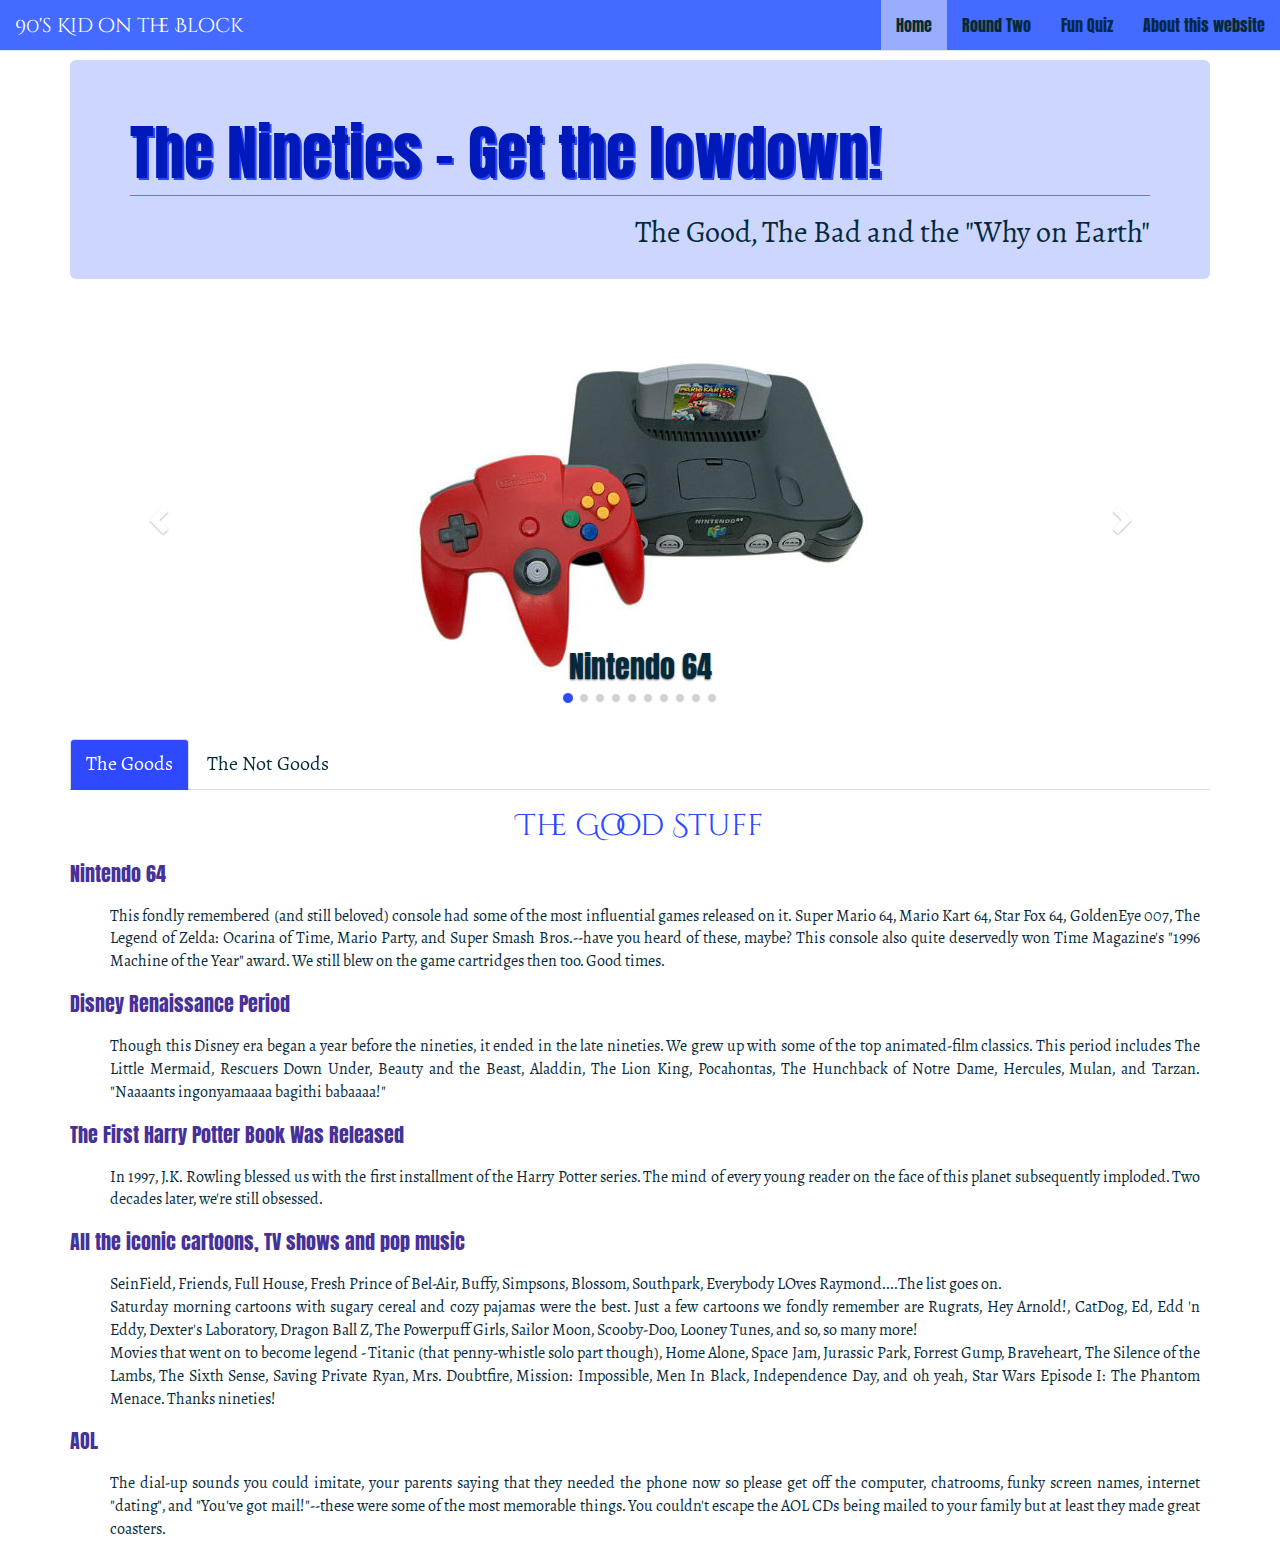
<file: index.html>
<!DOCTYPE html>
<html lang="en">
    <head>
      <meta charset="UTF-8">

      <meta http-equiv="X-UA-Compatible" content="IE=edge">
      <meta name="viewport" content="width=device-width, initial-scale=1">
      <title>90's trends</title>

      <!-- Bootstrap -->
      <link href="css/bootstrap.css" rel="stylesheet">
      <link rel="stylesheet" href="css/style.css">
      <link href="https://fonts.googleapis.com/css?family=Anton|Sahitya|Cinzel+Decorative:700" rel="stylesheet">

    </head>
<body>
    <nav class="navbar navbar-default navbar-fixed-top">
      <div class="container-fluid">
        <!-- Brand and toggle get grouped for better mobile display -->
        <div class="navbar-header">
          <button type="button" class="navbar-toggle collapsed" data-toggle="collapse" data-target="#bs-example-navbar-collapse-1" aria-expanded="false">
            <span class="sr-only">Toggle navigation</span>
            <span class="icon-bar"></span>
            <span class="icon-bar"></span>
            <span class="icon-bar"></span>
          </button>
            <a class="navbar-brand" href="#"><span>90's Kid on the Block</span></a>
        </div>

        <!-- Collect the nav links, forms, and other content for toggling -->
        <div class="collapse navbar-collapse" id="bs-example-navbar-collapse-1">
          <ul class="nav navbar-nav navbar-right">
            <li class="active"><a href="#">Home<span class="sr-only">(current)</span></a></li>
            <li><a href="comeback.html">Round Two</a></li>
            <li><a href="quiz.html">Fun Quiz</a></li>
            <li><a href="about.html">About this website</a></li>
          </ul>
            
        </div><!-- /.navbar-collapse -->
      </div><!-- /.container-fluid -->
    </nav>
    
      <div class="container">
          <div class="jumbotron main-heading-page">
            <h1 class="page-header">The Nineties - Get the lowdown!</h1>
            <h3 class="small-heading-page">The Good, The Bad and the "Why on Earth"</h3>
          </div>

          <div id="carousel-example-generic" class="carousel slide" data-ride="carousel">
              <!-- Indicators -->
              <ol class="carousel-indicators">
                      <li data-target="#carousel-example-generic" data-slide-to="0" class="active"></li>
                <li data-target="#carousel-example-generic" data-slide-to="1"></li>
                <li data-target="#carousel-example-generic" data-slide-to="2"></li>
                <li data-target="#carousel-example-generic" data-slide-to="3"></li>
                <li data-target="#carousel-example-generic" data-slide-to="4"></li>
                <li data-target="#carousel-example-generic" data-slide-to="5"></li>
                <li data-target="#carousel-example-generic" data-slide-to="6"></li>
                <li data-target="#carousel-example-generic" data-slide-to="7"></li>
                <li data-target="#carousel-example-generic" data-slide-to="8"></li>
                <li data-target="#carousel-example-generic" data-slide-to="9"></li>  
              </ol>

              <!-- Wrapper for slides -->
              <div class="carousel-inner" role="listbox">
                <div class="item active">
                  <img src="images/good_1_nintendo.jpg" alt="Nintendo 64" class="img-responsive center-block">
                  <div class="carousel-caption">
                      <p class="text-carousel-alt">Nintendo 64</p>
                  </div>
                </div>

                <div class="item">
                  <img src="images/bad_1_bowlcut.jpg" alt="Bowl Cut" class="img-responsive center-block">
                  <div class="carousel-caption">
                        <p class="text-carousel">The Bowl-cut</p>
                  </div>
                </div>

                <div class="item">
                  <img src="images/good_2_disney.jpg" alt="Disney Renainssance" class="img-responsive center-block">
                  <div class="carousel-caption">
                      <p class="text-carousel-alt">Disney's Renainssance Period</p>
                  </div>
                </div>
                
                <div class="item">
                  <img src="images/bad_2_overall.jpg" alt="Overall" class="img-responsive center-block">
                  <div class="carousel-caption">
                      <p class="text-carousel">Overalls</p>
                  </div>
                </div>
                
                <div class="item">
                  <img src="images/good_3_hp.jpg" alt="First Harry Potter Book" class="img-responsive center-block">
                  <div class="carousel-caption">
                      <p class="text-carousel">Harry Potter Series</p>
                  </div>
                </div>
                
                <div class="item">
                  <img src="images/bad_3_tiedye.png" alt="Tiedye" class="img-responsive center-block">
                  <div class="carousel-caption">
                      <p class="text-carousel">The Tie-dye Trend</p>
                  </div>
                </div>
                
                <div class="item">
                  <img src="images/good_4_tvshows.png" alt="90s iconic Entertainment" class="img-responsive center-block">
                  <div class="carousel-caption">
                      <p class="text-carousel-alt">90's TV and Music</p>
                  </div>
                </div>
                
                <div class="item">
                  <img src="images/bad_4_Y2K.jpg" alt="Y2K" class="img-responsive center-block">
                  <div class="carousel-caption">
                      <p class="text-carousel">Y2K</p>
                  </div>
                </div>
                
                <div class="item">
                  <img src="images/good_5_AOL.png" alt="AOL" class="img-responsive center-block">
                  <div class="carousel-caption">
                      <p class="text-carousel-alt">America Online</p>
                  </div>
                </div>
                
                <div class="item">
                  <img src="images/bad_5_fannypack.jpg" alt="Fannypack" class="img-responsive center-block">
                  <div class="carousel-caption">
                      <p class="text-carousel-alt">Fanny pack</p>
                  </div>
                </div>
                
              </div>

              <!-- Controls -->
              <a class="left carousel-control" href="#carousel-example-generic" role="button" data-slide="prev">
                <span class="glyphicon glyphicon-chevron-left" aria-hidden="true"></span>
                <span class="sr-only">Previous</span>
              </a>
              <a class="right carousel-control" href="#carousel-example-generic" role="button" data-slide="next">
                <span class="glyphicon glyphicon-chevron-right" aria-hidden="true"></span>
                <span class="sr-only">Next</span>
              </a>
            </div>

            <div> <!-- tab section opens -->
              <!-- Nav tabs -->
              <ul class="nav nav-tabs" role="tablist">
                <li role="presentation" class="active"><a href="#good" aria-controls="home" role="tab" data-toggle="tab">The Goods</a></li>
                
                <li role="presentation"><a href="#bad" aria-controls="profile" role="tab" data-toggle="tab">The Not Goods</a></li>
              </ul>
              <!-- Tab panes -->
              <div class="tab-content">
                <div role="tabpanel" class="tab-pane active" id="good">
                  <h1 class="title text-heading-med">The Good Stuff</h1>
                    <h3 class="text-heading-sml">Nintendo 64</h3>
                    <p class="reg-text">This fondly remembered (and still beloved) console had some of the most influential games released on it. Super Mario 64, Mario Kart 64, Star Fox 64, GoldenEye 007, The Legend of Zelda: Ocarina of Time, Mario Party, and Super Smash Bros.--have you heard of these, maybe? This console also quite deservedly won Time Magazine's "1996 Machine of the Year" award. We still blew on the game cartridges then too. Good times.</p>
                    
                    <h3 class="text-heading-sml">Disney Renaissance Period</h3>
                    <p class="reg-text">Though this Disney era began a year before the nineties, it ended in the late nineties. We grew up with some of the top animated-film classics. This period includes The Little Mermaid, Rescuers Down Under, Beauty and the Beast, Aladdin, The Lion King, Pocahontas, The Hunchback of Notre Dame, Hercules, Mulan, and Tarzan. "Naaaants ingonyamaaaa bagithi babaaaa!"</p>
                    
                    <h3 class="text-heading-sml">The First Harry Potter Book Was Released</h3>
                    <p class="reg-text">In 1997, J.K. Rowling blessed us with the first installment of the Harry Potter series. The mind of every young reader on the face of this planet subsequently imploded. Two decades later, we're still obsessed.</p>
                    
                    <h3 class="text-heading-sml">All the iconic cartoons, TV shows and pop music</h3>
                    <p class="reg-text">SeinField, Friends, Full House, Fresh Prince of Bel-Air, Buffy, Simpsons, Blossom, Southpark, Everybody LOves Raymond....The list goes on.<br>Saturday morning cartoons with sugary cereal and cozy pajamas were the best. Just a few cartoons we fondly remember are Rugrats, Hey Arnold!, CatDog, Ed, Edd 'n Eddy, Dexter's Laboratory, Dragon Ball Z, The Powerpuff Girls, Sailor Moon, Scooby-Doo, Looney Tunes, and so, so many more!<br>Movies that went on to become legend - Titanic (that penny-whistle solo part though), Home Alone, Space Jam, Jurassic Park, Forrest Gump, Braveheart, The Silence of the Lambs, The Sixth Sense, Saving Private Ryan, Mrs. Doubtfire, Mission: Impossible, Men In Black, Independence Day, and oh yeah, Star Wars Episode I: The Phantom Menace. Thanks nineties!</p>
                    
                    <h3 class="text-heading-sml">AOL</h3>
                    <p class="reg-text">The dial-up sounds you could imitate, your parents saying that they needed the phone now so please get off the computer, chatrooms, funky screen names, internet "dating", and "You've got mail!"--these were some of the most memorable things. You couldn't escape the AOL CDs being mailed to your family but at least they made great coasters.</p>
                </div>
                <div role="tabpanel" class="tab-pane" id="bad">
                  <h1 class="title text-heading-med">The Bads</h1>
                    <h3 class="text-heading-sml">The Bowl Cut</h3>
                    <p class="reg-text">Worse - Parting our stupid bowl cuts right down the center.</p>
                    
                    <h3 class="text-heading-sml">Overalls</h3>
                    <p class="reg-text">Even worse-  overalls over just one shoulder.Listen, wearing overalls was a questionable choice in the first place, but this is just abuse.If you are an adult who can pull off wearing overalls, I envy you beyond belief. This trend is invariably slouchy, sloppy, and makes you look like a toddler — yet somehow, it's still going strong.</p>
                    
                    <h3 class="text-heading-sml">Everything Tie-dye</h3>
                    <p class="reg-text">Tie-Dye was rampant in the 90’s.  It was like suddenly it was ok to make your own giant tie-dye t-shirt and wear it every day….with pants that didn’t match.</p>
                    
                    <h3 class="text-heading-sml">Freaking about the Y2K</h3>
                    <p class="reg-text">Everyone thought the world was going to end and then nothing happened. So very anticlimactic. So very '90s. After the 21st century rolled in without any major problems, the millennium bug was quickly forgotten—but whether the panicked prep was an overreaction remains up for debate.</p>
                    
                    <h3 class="text-heading-sml">Fanny Packs</h3>
                    <p class="reg-text">Fanny packs were a notable equalizer in fashion. Everybody looked great in them! Not! And they came in the following colors: Neon, neon, and weird-stuffed-animal-with-zippers-on-their-bellies. What did anyone ever keep in them, anyway?</p>
                </div>
              </div>
        </div> <!-- Tab Section Closes -->


      </div><!-- Closes .container -->

  <script src="js/jquery-3.2.1.min.js"></script>
  <script src="js/bootstrap.js"></script>
  <script src="js/script.js"></script>
</body>
</html>
</file>
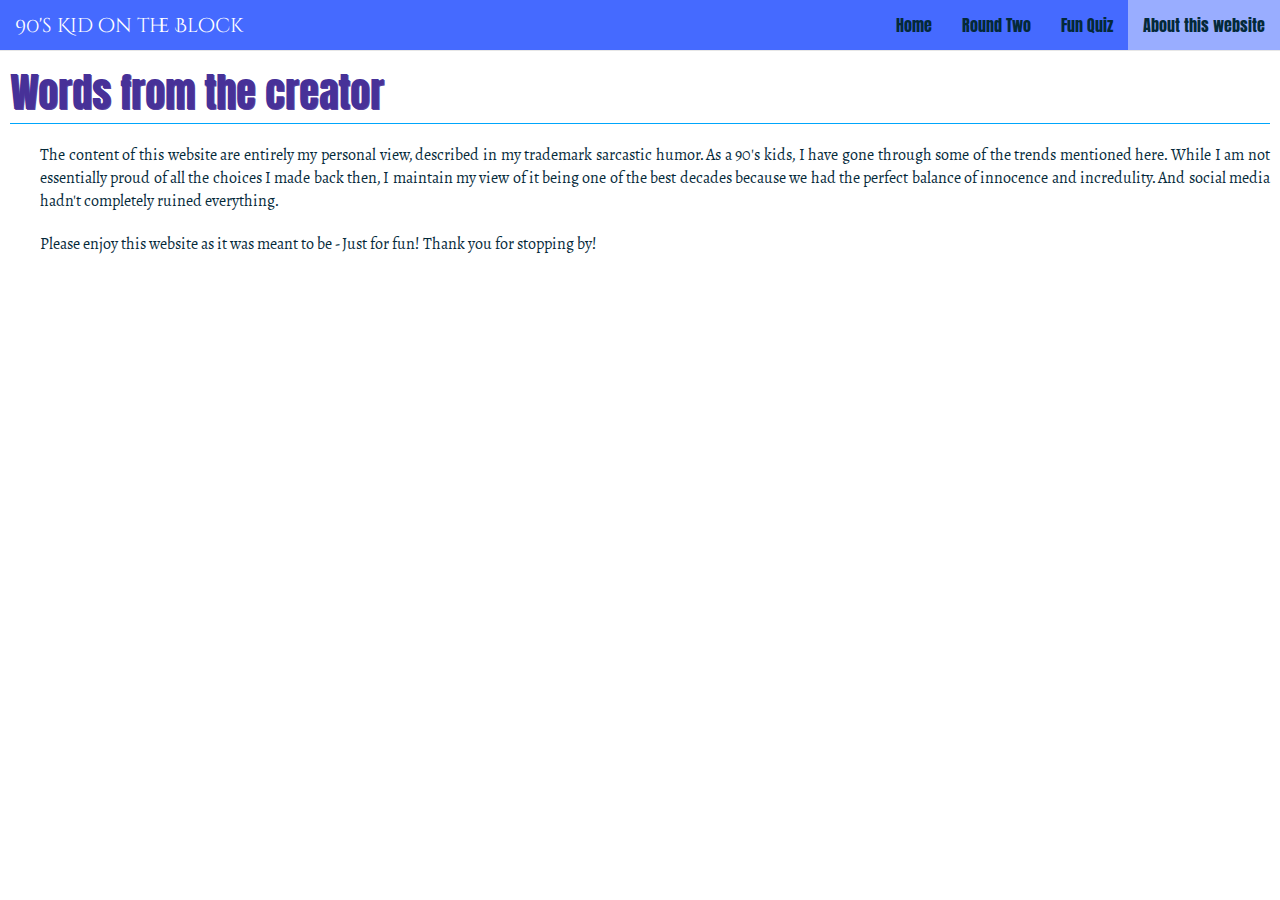
<file: about.html>
<!DOCTYPE html>
<html>
  <head>
     <meta charset="utf-8">
      <meta http-equiv="X-UA-Compatible" content="IE=edge">
      <meta name="viewport" content="width=device-width, initial-scale=1">
      <link href="css/bootstrap.css" rel="stylesheet">
      <link href="css/style.css" rel="stylesheet">
      <link href="https://fonts.googleapis.com/css?family=Anton|Sahitya|Cinzel+Decorative:700" rel="stylesheet">
    
    <title>About</title>

  </head>
  <body>
     <nav class="navbar navbar-default navbar-fixed-top">
      <div class="container-fluid">
        <!-- Brand and toggle get grouped for better mobile display -->
        <div class="navbar-header">
          <button type="button" class="navbar-toggle collapsed" data-toggle="collapse" data-target="#bs-example-navbar-collapse-1" aria-expanded="false">
            <span class="sr-only">Toggle navigation</span>
            <span class="icon-bar"></span>
            <span class="icon-bar"></span>
            <span class="icon-bar"></span>
          </button>
          <a class="navbar-brand" href="index.html"><span>90's Kid on the Block</span></a>
        </div>

        <!-- Collect the nav links, forms, and other content for toggling -->
        <div class="collapse navbar-collapse" id="bs-example-navbar-collapse-1">
          <ul class="nav navbar-nav navbar-right">
            <li><a href="index.html">Home</a></li>
            <li><a href="comeback.html">Round Two</a></li>
            <li><a href="quiz.html">Fun Quiz</a></li>
            <li class="active"><a href="#">About this website<span class="sr-only">(current)</span></a></li>
          </ul>
            
        </div><!-- /.navbar-collapse -->
      </div><!-- /.container-fluid -->
    </nav>
    
    <h3 class="text-heading page-header">Words from the creator</h3>
    <p class="reg-text">The content of this website are entirely my personal view, described in my trademark sarcastic humor. As a 90's kids, I have gone through some of the trends mentioned here. While I am not essentially proud of all the choices I made back then, I maintain my view of it being one of the best decades because we had the perfect balance of innocence and incredulity. And social media hadn't completely ruined everything.</p> 
    <p class="reg-text">Please enjoy this website as it was meant to be - Just for fun! Thank you for stopping by!</p>
    
    <!-- Always load scripts at the bottom of the body   -->
    <script src="js/jquery-3.2.1.min.js"></script>
    <script src="js/bootstrap.js"></script>
    <script src="js/script.js"></script>
      
  </body>
</html>
</file>
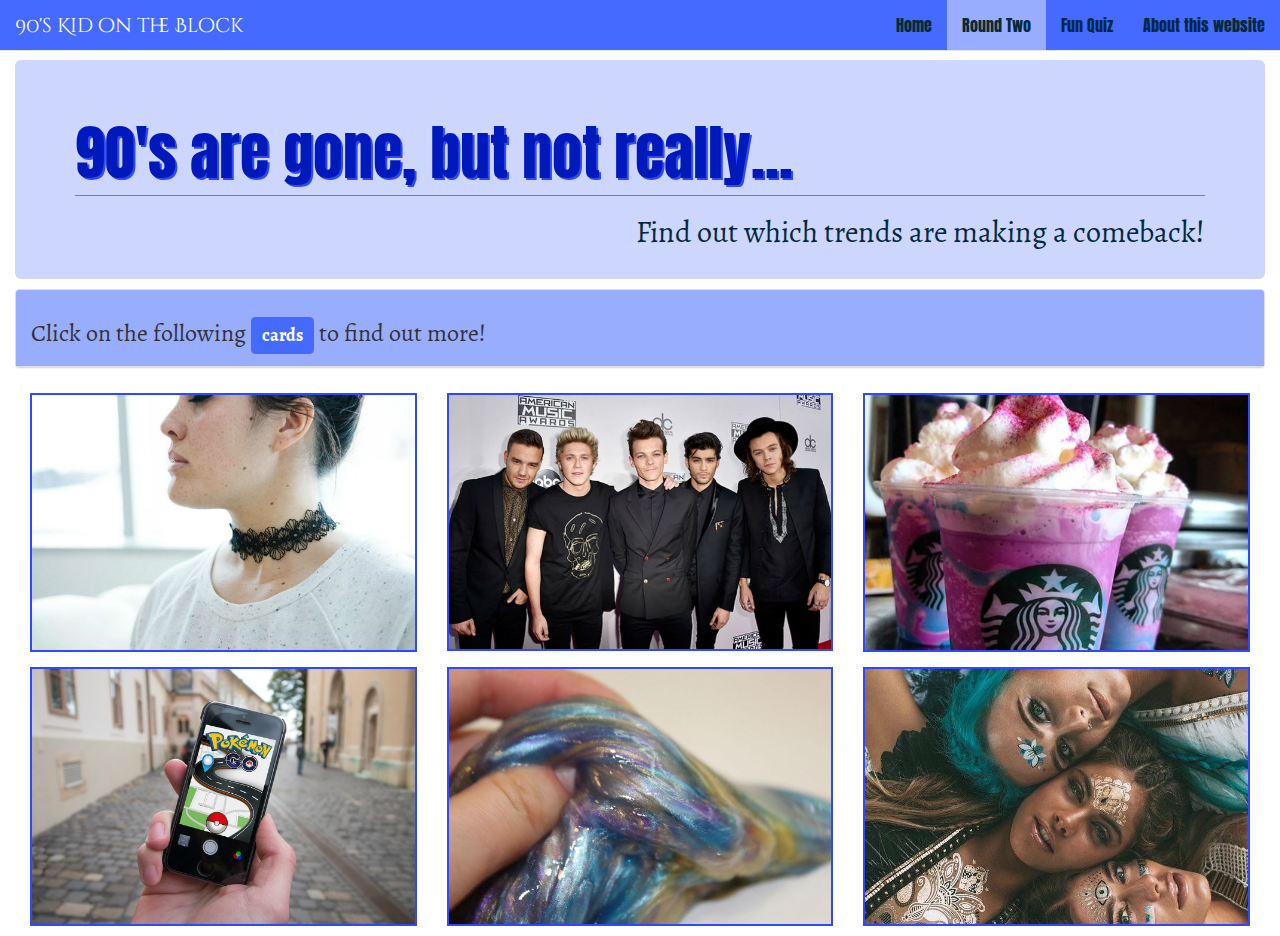
<file: comeback.html>
<!DOCTYPE html>
<html lang="en">

<head>
    <meta charset="UTF-8">
    <meta http-equiv="X-UA-Compatible" content="IE=edge">
    <meta name="viewport" content="width=device-width, initial-scale=1">
    <title>Comeback Trends</title>
    <!-- Bootstrap -->
    <link href="css/bootstrap.css" rel="stylesheet">
    <link rel="stylesheet" href="css/style.css">
    <link href="https://fonts.googleapis.com/css?family=Anton|Sahitya|Cinzel+Decorative:700" rel="stylesheet">
   
</head>

<body>
    <nav class="navbar navbar-default navbar-fixed-top">
      <div class="container-fluid">
        <!-- Brand and toggle get grouped for better mobile display -->
        <div class="navbar-header">
          <button type="button" class="navbar-toggle collapsed" data-toggle="collapse" data-target="#bs-example-navbar-collapse-1" aria-expanded="false">
            <span class="sr-only">Toggle navigation</span>
            <span class="icon-bar"></span>
            <span class="icon-bar"></span>
            <span class="icon-bar"></span>
          </button>
          <a class="navbar-brand" href="index.html"><span>90's Kid on the Block</span></a>
        </div>

        <!-- Collect the nav links, forms, and other content for toggling -->
        <div class="collapse navbar-collapse" id="bs-example-navbar-collapse-1">
          <ul class="nav navbar-nav navbar-right">
            <li><a href="index.html">Home</a></li>
            <li class="active"><a href="#">Round Two<span class="sr-only">(current)</span></a></li>
            <li><a href="quiz.html">Fun Quiz</a></li>
            <li><a href="about.html">About this website</a></li>
          </ul>
            
        </div><!-- /.navbar-collapse -->
      </div><!-- /.container-fluid -->
    </nav>
    <div class="container-fluid">
        <div class="jumbotron main-heading-page">
            <h1 class="page-header">90's are gone, but not really...</h1>
            <h3 class="small-heading-page">Find out which trends are making a comeback!</h3>
        </div>

        <div class="panel panel-default">
            <div class="panel-heading">
                <h3>Click on the following <span class="label label-default">cards</span>  to find out more!</h3> </div>
        </div>
        <!-- closes .panel -->
            
            <div class="col-md-4 col-sm-6 col-xs-12">
                <img src="images/choker-now.jpg" alt="choker-now" class="img-responsive img-modal" data-toggle="modal" data-target="#myModal1">

            </div>
            <!-- closes .col -->
            
            <div class="col-md-4 col-sm-6 col-xs-12">
                <img src="images/boy-band-now.jpg" alt="boy-band-now" class="img-responsive img-modal" data-toggle="modal" data-target="#myModal2">

            </div>
            <!-- closes .col -->
            
            <div class="col-md-4 col-sm-6 col-xs-12">
                <img src="images/rainbow-now.jpg" alt="rainbow-now" class="img-responsive img-modal" data-toggle="modal" data-target="#myModal3">

            </div>
            <!-- closes .col -->
            
            <div class="col-md-4 col-sm-6 col-xs-12">
                <img src="images/pokemon-now.png" alt="pokemon-now" class="img-responsive img-modal" data-toggle="modal" data-target="#myModal4">

            </div>
            <!-- closes .col -->
            
            <div class="col-md-4 col-sm-6 col-xs-12">
                <img src="images/slime_now.jpg" alt="slime_now" class="img-responsive img-modal" data-toggle="modal" data-target="#myModal5">

            </div>
            <!-- closes .col -->
            
            <div class="col-md-4 col-sm-6 col-xs-12">
                <img src="images/face-paint-now.jpg" alt="face-paint-now" class="img-responsive img-modal" data-toggle="modal" data-target="#myModal6">

            </div>
            <!-- closes .col -->
            
            
          
       
    </div>
    <!-- Closes .container -->
    
    <!-- Modal -->

    
      <div class="modal fade" id="myModal1" tabindex="-1" role="dialog" aria-labelledby="myModalLabel">
      <div class="modal-dialog" role="document">
        <div class="modal-content">
          <div class="modal-header">
            <button type="button" class="close" data-dismiss="modal" aria-label="Close"><span aria-hidden="true">&times;</span></button>
            <h3 class="modal-title text-heading-sml" id="myModalLabel">The Choker Necklace</h3>
          </div>
          <div class="modal-body">
            <img src="images/choker-then.jpg" class="img-responsive" alt="">
             <p class="text">The biggest '90s comeback of all may belong to the statement choker, which, over the past two-or-so years, found its way onto the neck of every Insta-girl and her mother (in some cases, literally).</p>          

          </div>
          <div class="modal-footer">
            <button type="button" class="btn btn-default btn-quiz" data-dismiss="modal">Close</button>
          </div>
        </div>
      </div>
    </div>
    
    <div class="modal fade" id="myModal2" tabindex="-1" role="dialog" aria-labelledby="myModalLabel">
      <div class="modal-dialog" role="document">
        <div class="modal-content">
          <div class="modal-header">
            <button type="button" class="close" data-dismiss="modal" aria-label="Close"><span aria-hidden="true">&times;</span></button>
            <h3 class="modal-title text-heading-sml" id="myModalLabel">Boy Bands</h3>
          </div>
          <div class="modal-body">
            <img src="images/boy-band-then.jpg" class="img-responsive" alt="">
             <p class="text">The 90's were chokeful of Boy Bands, each with a very loyal fan-base. Team N'Sync and Team Backstreet Boys butt heads even today! The recent resurgence of boy bands both new and old, including the uber-popular one from across the pond to K- and J-pop, proves that the trend is far from over.</p>          

          </div>
          <div class="modal-footer">
            <button type="button" class="btn btn-default btn-quiz" data-dismiss="modal">Close</button>
          </div>
        </div>
      </div>
    </div>
    
    <div class="modal fade" id="myModal3" tabindex="-1" role="dialog" aria-labelledby="myModalLabel">
      <div class="modal-dialog" role="document">
        <div class="modal-content">
          <div class="modal-header">
            <button type="button" class="close" data-dismiss="modal" aria-label="Close"><span aria-hidden="true">&times;</span></button>
            <h3 class="modal-title text-heading-sml" id="myModalLabel">Lisa Frank paraphernalia </h3>
          </div>
          <div class="modal-body">
            <img src="images/rainbow-then.jpg" class="img-responsive" alt="">
             <p class="text">One word: rainbow. Rainbow cats, rainbow unicorns by rainbows, rainbow puppies painting rainbows on a rainbow gradient background. Rainbow rainbows, man. 2017 rendition? Unicorn Frappe and Rainbow Make-up.</p>   

          </div>
          <div class="modal-footer">
            <button type="button" class="btn btn-default btn-quiz" data-dismiss="modal">Close</button>
          </div>
        </div>
      </div>
    </div>
    
    <div class="modal fade" id="myModal4" tabindex="-1" role="dialog" aria-labelledby="myModalLabel">
      <div class="modal-dialog" role="document">
        <div class="modal-content">
          <div class="modal-header">
            <button type="button" class="close" data-dismiss="modal" aria-label="Close"><span aria-hidden="true">&times;</span></button>
            <h3 class="modal-title text-heading-sml" id="myModalLabel">Pokemon</h3>
          </div>
          <div class="modal-body">
            <img src="images/pokemon-then.png" class="img-responsive" alt="">
             <p class="text">Gotta collect 'em all! Remember the much-coveted holographic cards? Many allowances were spent on booster packs. Many childhood dreams were realized and shattered with Pokemon cards. 2016 saw older millennials blindly walking into walls, trying to catch that ever elusive Pikachu, but maybe also getting some much needed cardio?</p>          

          </div>
          <div class="modal-footer">
            <button type="button" class="btn btn-default btn-quiz" data-dismiss="modal">Close</button>
          </div>
        </div>
      </div>
    </div>
    
    
    <div class="modal fade" id="myModal5" tabindex="-1" role="dialog" aria-labelledby="myModalLabel">
      <div class="modal-dialog" role="document">
        <div class="modal-content">
          <div class="modal-header">
            <button type="button" class="close" data-dismiss="modal" aria-label="Close"><span aria-hidden="true">&times;</span></button>
            <h3 class="modal-title text-heading-sml" id="myModalLabel">Slime</h3>
          </div>
          <div class="modal-body">
            <img src="images/slime-then.jpg" class="img-responsive" alt="">
             <p class="text">It started quietly last summer, when social media watchers began buzzing about it. Tweens had struck on a recipe for a mucilaginous, stomach-turning substance and were posting videos of themselves playing with it. Somewhere between art and a stress ball, the trend that started with Thai teens most closely resembles the ’90s Nickelodeon toy “Gak.” But, unlike its corporate counterpart, the current fascination with slime has to do in part with creators finding the perfect formulas.</p>          

          </div>
          <div class="modal-footer">
            <button type="button" class="btn btn-default btn-quiz" data-dismiss="modal">Close</button>
          </div>
        </div>
      </div>
    </div>    
    
    
    <div class="modal fade" id="myModal6" tabindex="-1" role="dialog" aria-labelledby="myModalLabel">
      <div class="modal-dialog" role="document">
        <div class="modal-content">
          <div class="modal-header">
            <button type="button" class="close" data-dismiss="modal" aria-label="Close"><span aria-hidden="true">&times;</span></button>
            <h3 class="modal-title text-heading-sml" id="myModalLabel">Slime</h3>
          </div>
          <div class="modal-body">
            <img src="images/face-paint-then.jpg" class="img-responsive" alt="">
             <p class="text">The thing to do if you're famous right now is sticking things to your face, and it's bringing us back to the '90s when Gwen Stefani was wearing fashion bindis. </p>          

          </div>
          <div class="modal-footer">
            <button type="button" class="btn btn-default btn-quiz" data-dismiss="modal">Close</button>
          </div>
        </div>
      </div>
    </div>   
    
    
    <!-- Always load scripts at the bottom of the body   -->
    <script src="js/jquery-3.2.1.min.js"></script>
    <script src="js/bootstrap.js"></script>
    <script src="js/script.js"></script>
</body>

</html>
</file>
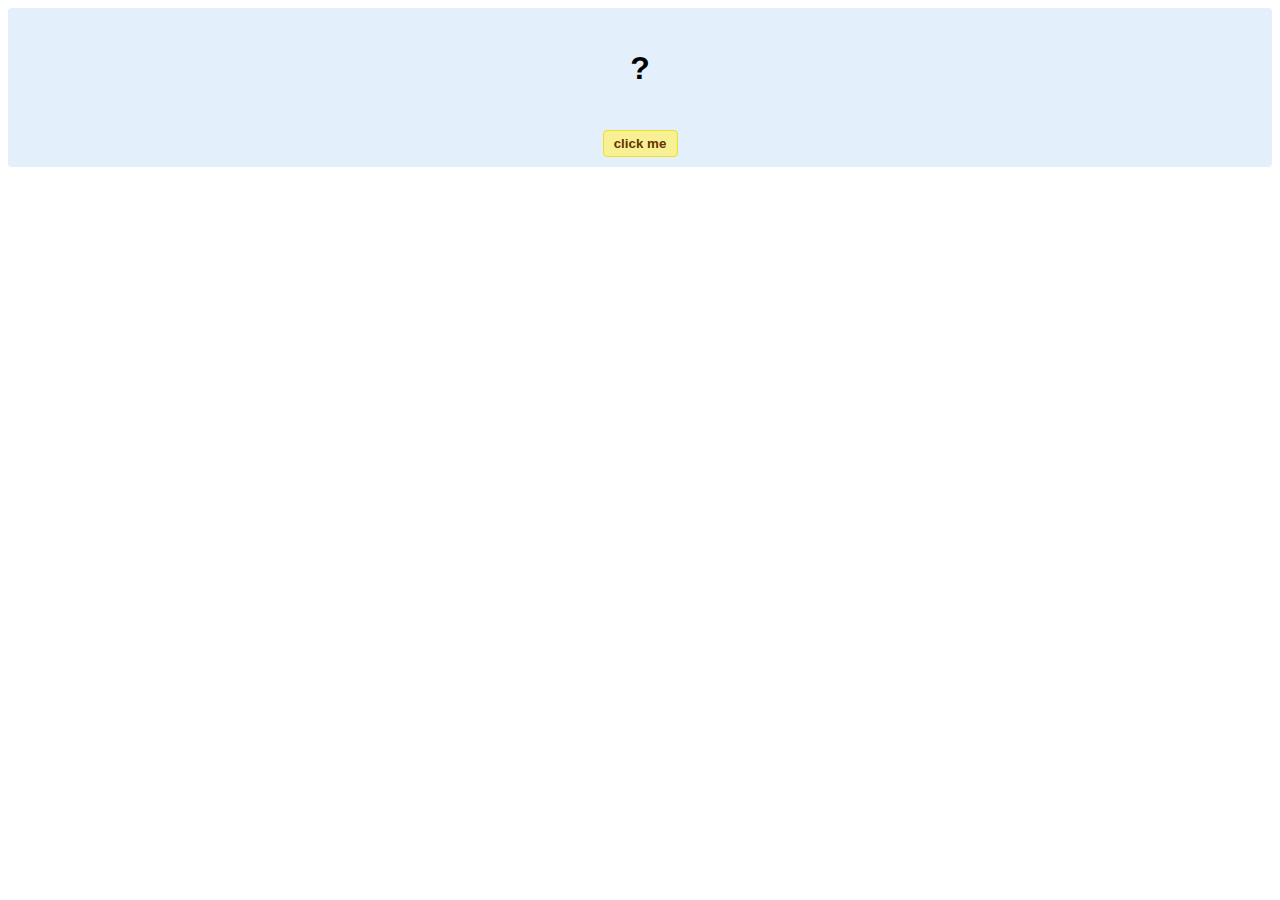
<file: hello-world.html>
<!DOCTYPE html>
<!-- HTML5 Hello world by kirupa - http://www.kirupa.com/html5/getting_your_feet_wet_html5_pg1.htm -->
<html lang="en-us">

<head>
<meta charset="utf-8">
<title>Hello...</title>
<style type="text/css">
#mainContent {
	font-family: Arial, Helvetica, sans-serif;
	font-size: xx-large;
	font-weight: bold;
	background-color: #E3F0FB;
	border-radius: 4px;
	padding: 10px;
	text-align: center;
}
.buttonStyle {
	border-radius: 4px;
	border: thin solid #F0E020;
	padding: 5px;
	background-color: #F8F094;
	font-family: "Segoe UI", Tahoma, Geneva, Verdana, sans-serif;
	font-weight: bold;
	color: #663300;
	width: 75px;
}

.buttonStyle:hover {
	border: thin solid #FFCC00;
	background-color: #FCF9D6;
	color: #996633;
	cursor: pointer;
}
.buttonStyle:active {
	border: thin solid #99CC00;
	background-color: #F5FFD2;
	color: #669900;
	cursor: pointer;
}

</style>
</head>

<body>
<div id="mainContent">
<p id="helloText">?</p>
<button id="clickButton" class="buttonStyle">click me</button>
</div>
<script> 
var myButton = document.getElementById("clickButton");
var myText = document.getElementById("helloText");

myButton.addEventListener('click', doSomething, false)

function doSomething() {
	myText.textContent = "hello, world!";
}
</script>

</body>
</html>
</file>
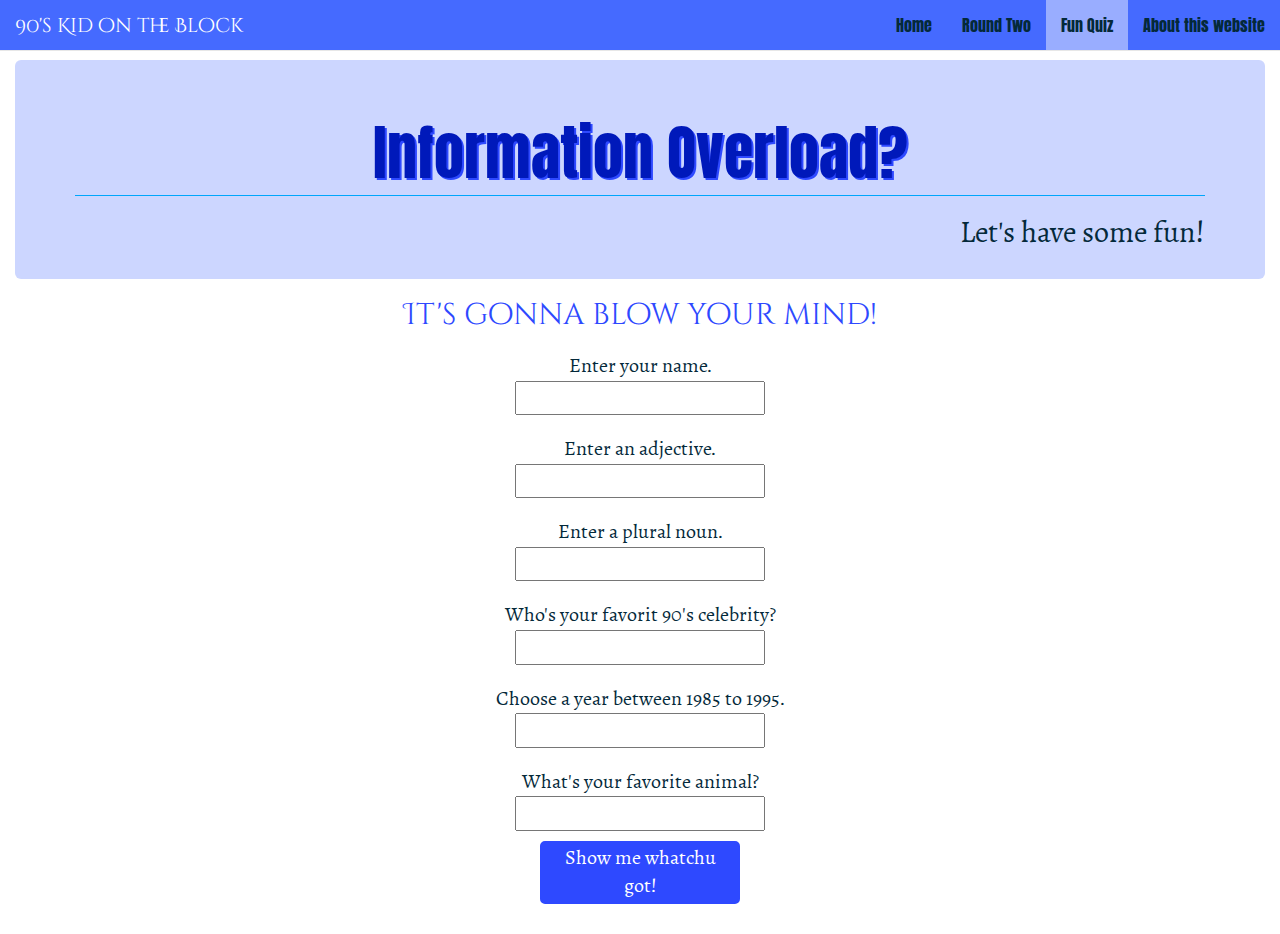
<file: quiz.html>
<!DOCTYPE html>
<html lang="en">
<head>
  <meta charset="UTF-8">
  
  <meta http-equiv="X-UA-Compatible" content="IE=edge">
  <meta name="viewport" content="width=device-width, initial-scale=1">
  <title>Quiz</title>

  <!-- Bootstrap -->
  <link href="css/bootstrap.css" rel="stylesheet">
  <link rel="stylesheet" href="css/style.css">
  <link href="https://fonts.googleapis.com/css?family=Anton|Sahitya|Cinzel+Decorative:700" rel="stylesheet">
  <title>Quiz</title>

</head>
<body>
    <nav class="navbar navbar-default navbar-fixed-top">
      <div class="container-fluid">
        <!-- Brand and toggle get grouped for better mobile display -->
        <div class="navbar-header">
          <button type="button" class="navbar-toggle collapsed" data-toggle="collapse" data-target="#bs-example-navbar-collapse-1" aria-expanded="false">
            <span class="sr-only">Toggle navigation</span>
            <span class="icon-bar"></span>
            <span class="icon-bar"></span>
            <span class="icon-bar"></span>
          </button>
          <a class="navbar-brand" href="index.html"><span>90's Kid on the Block</span></a>
        </div>

        <!-- Collect the nav links, forms, and other content for toggling -->
        <div class="collapse navbar-collapse" id="bs-example-navbar-collapse-1">
          <ul class="nav navbar-nav navbar-right">
            <li><a href="index.html">Home</a></li>
            <li><a href="comeback.html">Round Two</a></li>
            <li class="active"><a href="#">Fun Quiz<span class="sr-only">(current)</span></a></li>
            <li><a href="about.html">About this website</a></li>
          </ul>
            
        </div><!-- /.navbar-collapse -->
      </div><!-- /.container-fluid -->
    </nav>
    
    <div class="container-fluid quiz-form">
        <div class="jumbotron main-heading-page">
            <h1 class="page-header">Information Overload?</h1>
            <h3 class="small-heading-page">Let's have some fun!</h3>
        </div>
            <h1 class="title text-heading-med">It's gonna blow your mind!</h1>
            <p class="answer">Enter your name.<br><input type ="text" id="name-text"></p>
            <p class="answer">Enter an adjective.<br><input type ="text" id="adj-text"></p>
            <p class="answer">Enter a plural noun.<br><input type ="text" id="noun-text"></p>
            <p class="answer">Who's your favorit 90's celebrity?<br><input type ="text" id="song-text"></p>
            <p class="answer">Choose a year between 1985 to 1995.<br><input type ="text" id="year-num"></p>
            <p class="answer">What's your favorite animal?<br><input type ="text" id="anim-text"></p>
            <a href="#story"><button class="btn-quiz quiz-form" id="gif-submit-btn">Show me whatchu got!</button></a>
            <p class="answer" id="story"></p>
            <div class="img-responsive center-block gif-box-style" id="gif-container"></div>
    </div>


    
  <script src="js/jquery.js"></script>
<!--  <script type="text/javascript" src='questions.json'></script>-->
  <script src="js/bootstrap.js"></script>
  <script src="js/script.js"></script>
</body>
</html>
</file>
<file: css/style.css>
body {
    padding-top: 60px;
    background-color: #FFFFFF;
}

.main-heading-page {
    background-position: 0% 20%;
    background-size: cover;
    margin-bottom: 10px;
    padding: 20px;
    background-color: #CCD6FF;
}

.jumbotron h1 {
    color: #0019BA;
    font-family: 'Anton', sans-serif;
    font-size: 60px;
    text-shadow: 2px 2px #2E49FF;
}

.page-header {
   border-bottom: 1px solid #00A6FB;
}

.small-heading-page {
    color: #04293A;
    font-family: 'Sahitya', serif;
    font-size: 30px;
    text-align: right;
    
}

.navbar-default{
    background-color: #456AFF;
    font-family: 'Anton', sans-serif;
    font-size: 16px; 
}

.navbar a {
    color: #04293A !important;
}

.navbar-brand>span {
    color: #ffffff !important;
    font-family: 'Cinzel Decorative',cursive;
    font-size: 20px;
}

.navbar-nav>.active>a, .navbar-nav>.active>a:hover, .navbar-nav>.active>a:focus {
  background-color:#99ADFF !important;
}

.nav-tabs>li.active>a, .nav-tabs>li.active>a:focus, .nav-tabs>li.active>a:hover, .navbar-default .navbar-nav > li > a:hover, .navbar-default .navbar-nav > li > a:focus {
    background-color: #2E49FF;
    color: #ffffff!important;
}

.carousel-control.right, .carousel-control.left {
  background-image:none;
    
}

.carousel-indicators .active {
  background-color: #2E49FF;
}

.carousel-indicators li {
  background-color: #999;
  background-color: rgba(70,70,70,.25);
}

.text-carousel {
    font-family: 'Anton', sans-serif;
    font-size: 30px;
    margin: auto;
    text-align: center;
}

.text-carousel-alt {
    color: #04293A;
    font-family: 'Anton', sans-serif;
    font-size: 30px;
    margin: auto;
    text-align: center;
}

.nav-tabs > li.active > a {
  color: #ffffff;
  font-family: 'Sahitya', serif;
  font-size: 20px;
}
.nav-tabs > li > a {
  font-family: 'Sahitya', serif;
  font-size: 20px;
  color: #04293A;
}

.panel > .panel-heading {
    background-image: none;
    background-color: #99ADFF;
    font-family: 'Sahitya',serif;
    font-size: 18px;
}

.label-default {
    background-image: none;
    background-color: #456AFF;
    color: #ffffff;
}

.img-modal {
    margin: 5px 0px 10px 0px;
    border: 2px solid #2E49FF;
}

.modal-body {
    background: #99ADFF;
}

.title {
    text-align: center;
}

.quiz-form {
    text-align: center;
}

.answer {
    color: #04293A;
    font-family: 'Sahitya', serif;
    font-size: 20px;
    margin: 10px;
    padding-top: 10px;
    text-align: center;
}

.btn-quiz {
    border:2px solid #2E49FF;
    border-radius:5px;
    width: 200px;
    
    padding-left:5px;
    padding-right: 5px;
    background-color: #2E49FF;
    color: #ffffff !important;
    font-family: 'Sahitya',serif;
    font-size: 20px;
}

.text-heading {
    color: #473198;
    font-family: 'Anton', sans-serif;
    font-size: 40px;
    text-shadow: 1px 1px #5743A1;
    margin: 10px;
}

.text-heading-med {
    color: #2E49FF;
    font-family: 'Cinzel Decorative',cursive;
    font-size: 30px;
    margin-top: 20px;
}

.text-heading-sml {
    color: #473198;
    font-family: 'Anton', sans-serif;
    font-size: 20px;
    margin-bottom: 5px;
}

.reg-text {
    color: #04293A;
    font-family: 'Sahitya', serif;
    font-size: 16px;
    margin: 10px;
    padding-left: 30px;
    padding-top: 10px;
    text-align: justify;
    
}

.text {
    color: #04293A;
    font-family: 'Sahitya', serif;
    font-size: 16px;
    margin: 10px;
    padding-top: 10px;
    text-align: justify;
    
}


.gif-box-style {
    border: 2px solid ##2E49FF;
    border-radius: 5%;
    margin:10px;
    width: 100%;
}
</file>
